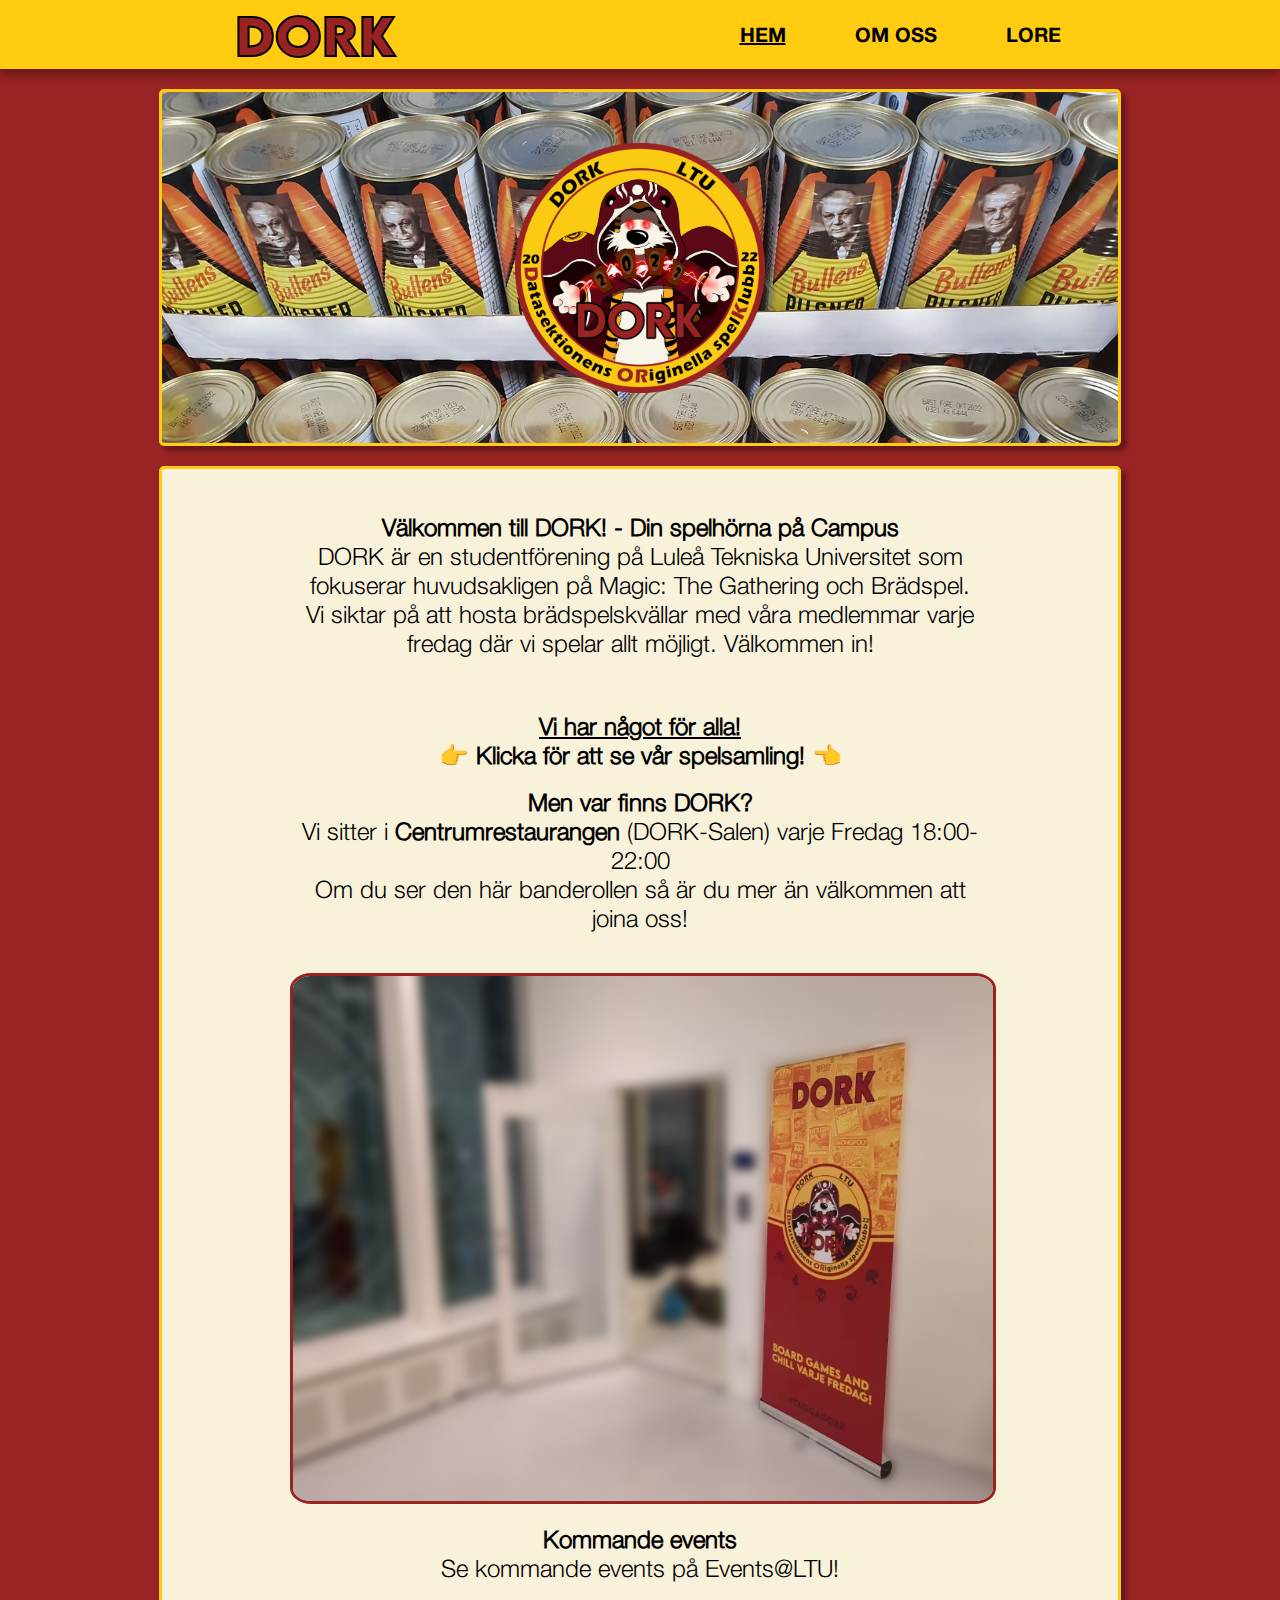
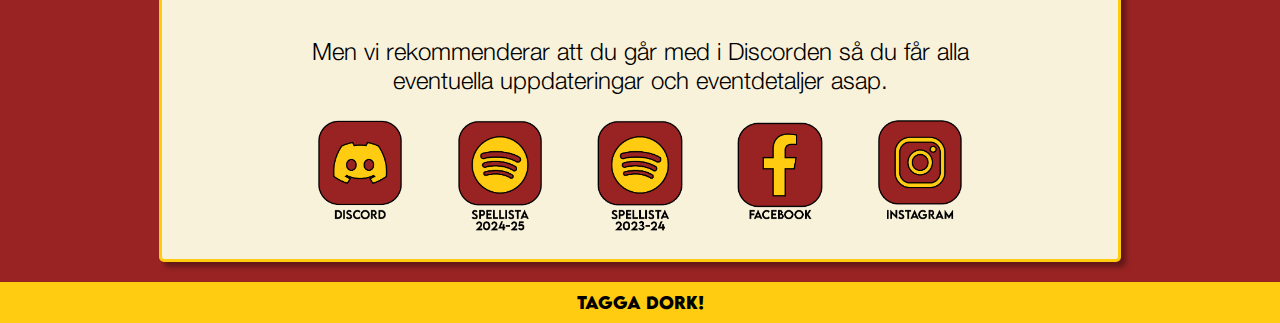
<file: index.html>
<!DOCTYPE html>
<!--Alicja was here -->
<html lang="sv">
	<head>
		<title>DORK@LTU - Din spelhörna på Campus - Home</title>
		<link rel="stylesheet" href="css/main.css">
		<link rel="icon" href="img/dork_logo_smol.png">

		<meta charset="utf-8">
		<meta name="viewport" content="width=device-width, initial-scale=1">
	</head>
	<body>
		<nav>
			<div class="grid-container">
				<a href="index.html" class="DORK">DORK</a>
				<div class="nav-links">
					<a href="index.html" class="underlined">HEM</a>
					<a href="omoss.html">OM OSS</a>
					<a href="lore.html">LORE</a>
				</div>
			</div>
		</nav>
		<header>
            <img src="img/DORK.png" class="logo">
		</header>
		
		<article>
			<div class ="intro">
				<br>
				<h1>Välkommen till DORK! - Din spelhörna på Campus</h1>
			</div>
			<p>DORK är en studentförening på Luleå Tekniska Universitet som fokuserar huvudsakligen på Magic: The Gathering och Brädspel. 
				<br>Vi siktar på att hosta brädspelskvällar med våra medlemmar varje fredag där vi spelar allt möjligt. Välkommen in!</p>
				<br>
            <!--<img src="img/welcome_image.png" class="butt">-->
				<br>
				<br>
				<!-- Jag vet inte var jag ska he denna -->
				<h2><u>Vi har något för alla!</u></h2>
                <a href="spelhyllan.html"><p><b class="blink_me">👉 Klicka för att se vår spelsamling! 👈</b></p></a>
				<br>
				<h2>Men var finns DORK?</h2>
				<p>Vi sitter i <b>Centrumrestaurangen</b> (DORK-Salen) varje Fredag 18:00-22:00</p>
				<p>Om du ser den här banderollen så är du mer än välkommen att joina oss!</p>
				<img src="img/banner_img.png" class="butt">
				<br>
				<br>
				<h2>Kommande events</h2>
				<script src="https://events.ludd.ltu.se/gancio-events.es.js"></script>
				<gancio-events baseurl="https://events.ludd.ltu.se" tags="🎲 dork" show_recurrent="true" maxlength=3 sidebar="false" theme="light"></gancio-events>
            <p><a href="https://events.ludd.ltu.se/tag/%F0%9F%8E%B2%20dork">Se kommande events på Events@LTU!</a></p>
				<br>
				<br>
				<br>
				<p>Men vi rekommenderar att du går med i Discorden så du får alla eventuella uppdateringar och eventdetaljer asap.</p>
			
				<br>
				<div class="link-grid">
					<a href="https://discord.com/invite/xb4688uUyK" target="_blank"><img src="img/discord.png"></a>
					<a href="https://open.spotify.com/playlist/0CEf6UYUq7hZjEVVs0oNCg?si=c012c18ea2f04d2a" target="_blank"><img src="img/spellista24-25.png"></a>
					<a href="https://open.spotify.com/playlist/0nV94T5d1UNz9eDwF4cXJs?si=051cf61fa7fa4be7" target="_blank"><img src="img/spellista23-24.png"></a>
					<a href="https://www.facebook.com/profile.php?id=100088080545839" target="_blank"><img src="img/facebook.png"></a>
					<a href="https://www.instagram.com/dorkltu/"  target="_blank"><img src="img/instagram.png"></a>
				</div>
		
		</article>
		<footer>
			<span>TAGGA DORK!</span>
		</footer>
	</body>
</html>
</file>
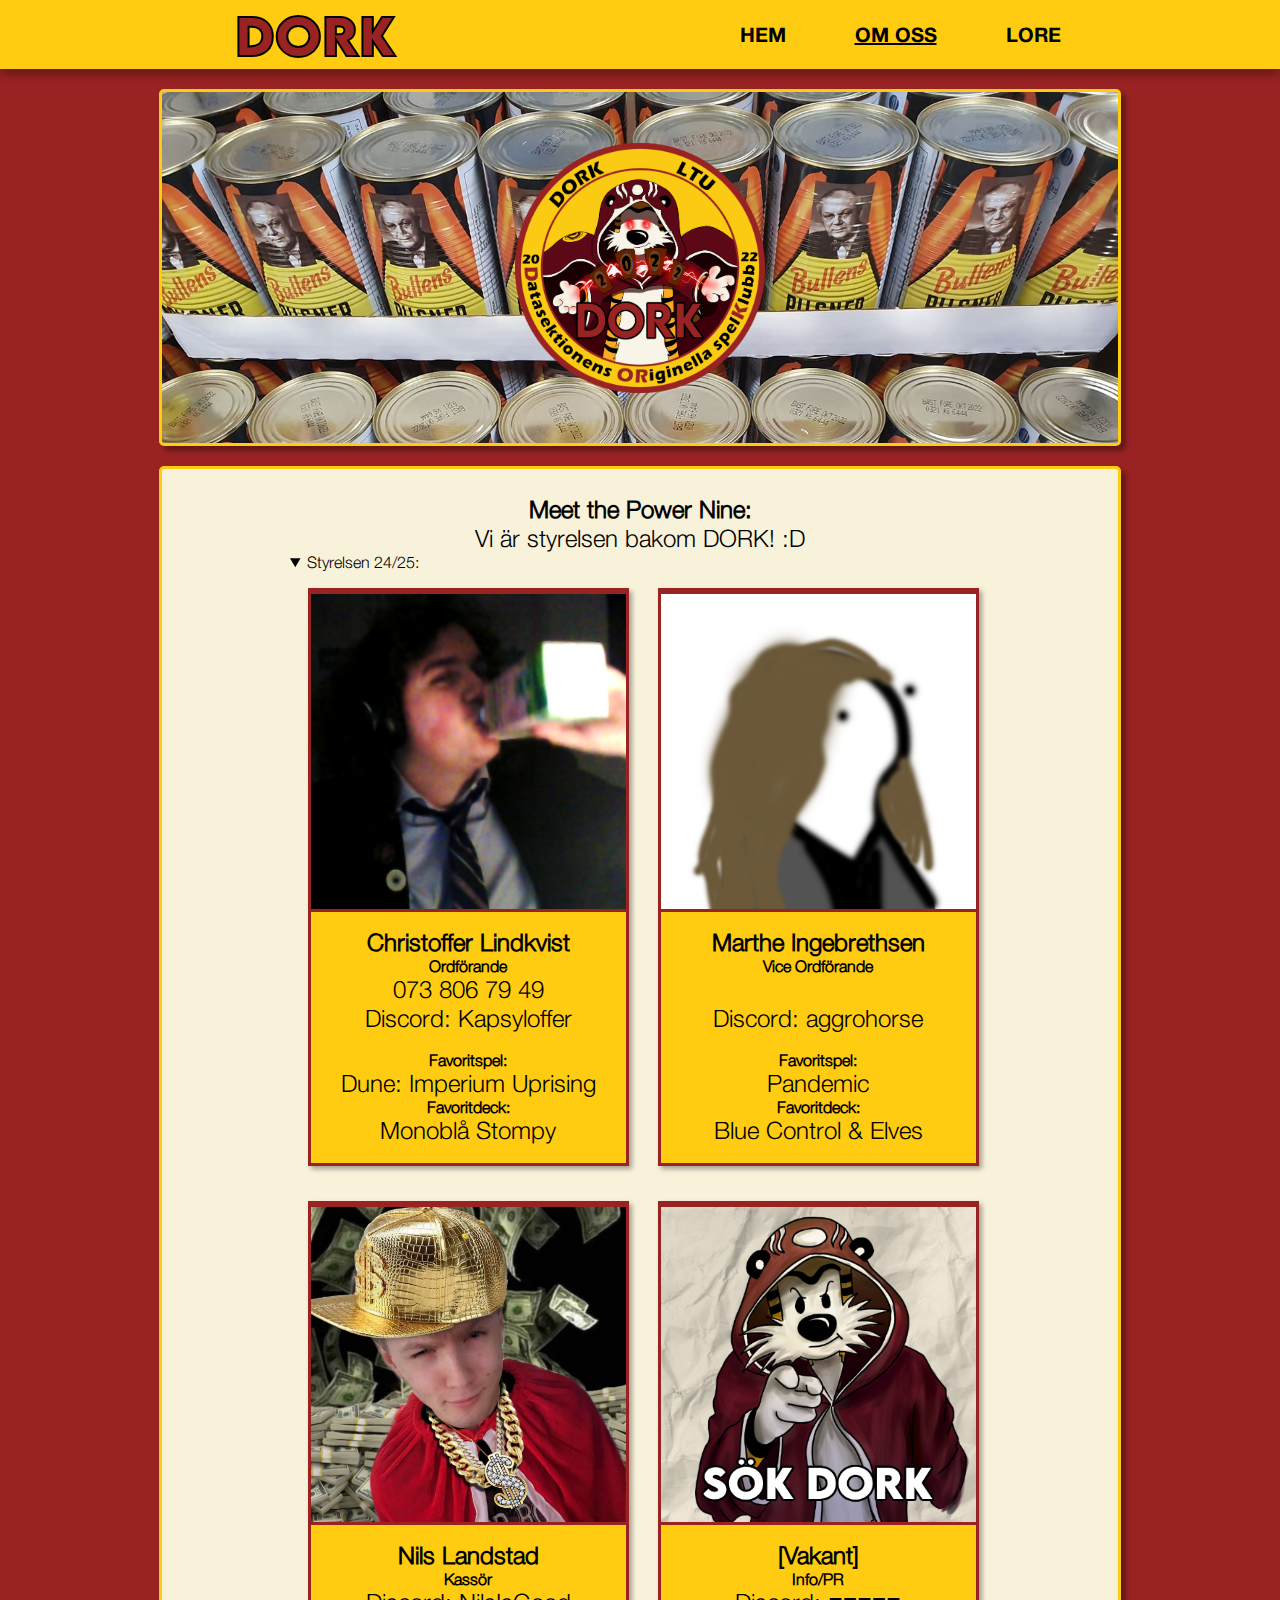
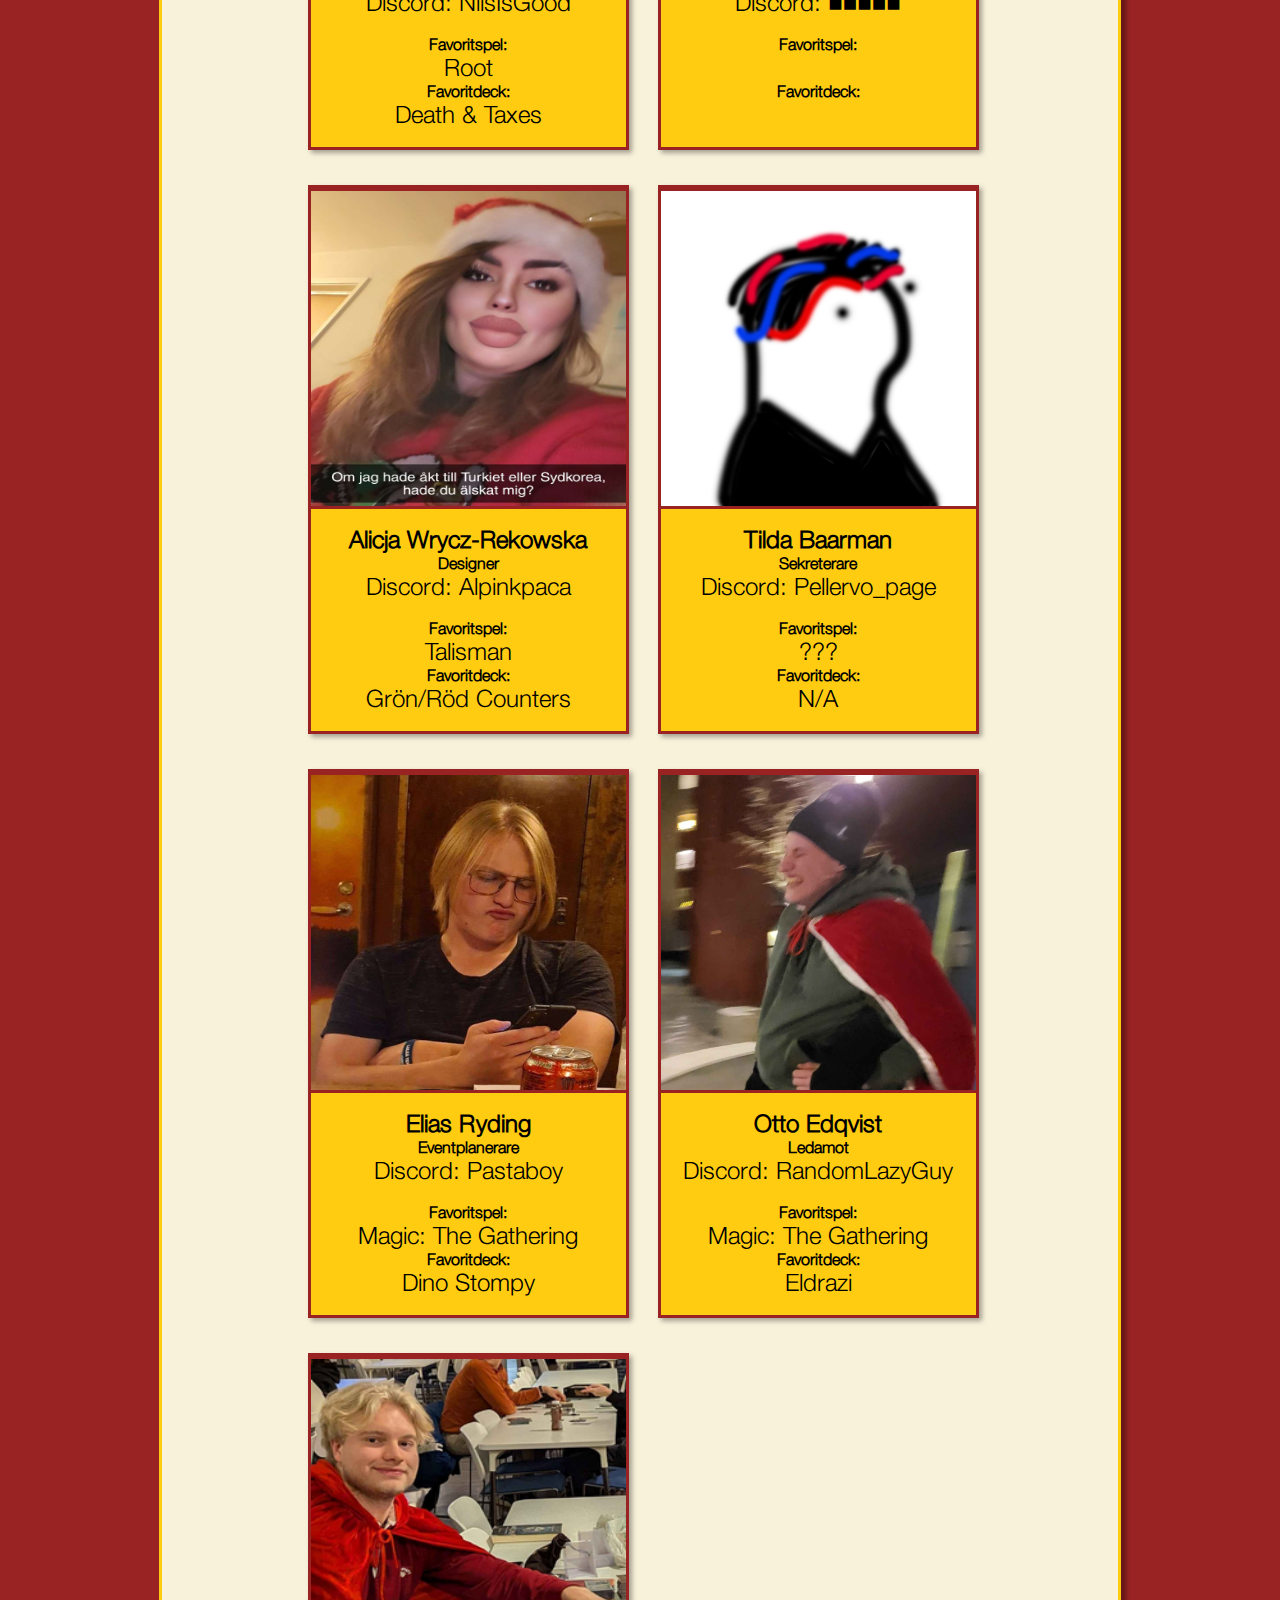
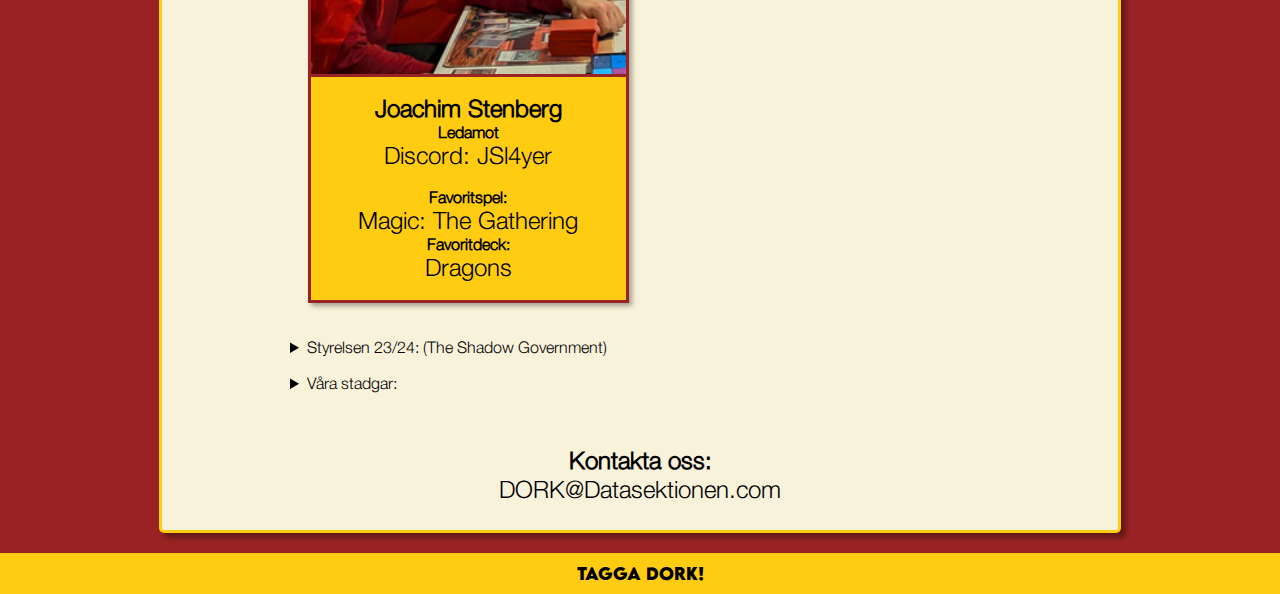
<file: omoss.html>
<!DOCTYPE html>
<html lang="sv">
	<head>
		<title>DORK@LTU - About</title>
		<link rel="stylesheet" href="css/main.css">
		<link rel="icon" href="img/dork_logo_smol.png">

		<meta charset="utf-8">
		<meta name="viewport" content="width=device-width, initial-scale=1">
	</head>
	<body>
		<nav>
			<div class="grid-container">
				<a href="index.html" class="DORK">DORK</a>
				<div class="nav-links">
					<a href="index.html">HEM</a>
					<a href="omoss.html" class="underlined">OM OSS</a>
					<a href="lore.html">LORE</a>
				</div>
			</div>
		</nav>
		<header>
            <img src="img/DORK.png" class="logo">
		</header>
		<article>
			<h2>Meet the Power Nine:</h2>
			<p>Vi är styrelsen bakom DORK! :D</p>
			<details open>
				<summary>Styrelsen 24/25:</summary>
				<div class="styrelsecontainer">
					<div class="styrelse">
						<img src="img/Styrelsen/christoffer.png">
						<h3>Christoffer Lindkvist</h3>
						<b>Ordförande</b>
						<p>073 806 79 49</p>
						<p>Discord: Kapsyloffer</p>
						<br>
						<b>Favoritspel: </b><p>Dune: Imperium Uprising</p>
						<b>Favoritdeck: </b><p>Monoblå Stompy</p>
						<br>
					</div>
					<div class="styrelse">
						<img src="img/Styrelsen/marthe_placeholder.png">
						<h3>Marthe Ingebrethsen</h3>
						<b>Vice Ordförande</b>
						<p>&nbsp;</p>
						<p>Discord: aggrohorse</p>
						<br>
						<b>Favoritspel: </b><p>Pandemic</p>
						<b>Favoritdeck: </b><p>Blue Control & Elves</p>
						<br>
					</div>
					<div class="styrelse">
						<img src="img/Styrelsen/Nils.jpg">
						<h3>Nils Landstad</h3>
						<b>Kassör</b>
						<p></p>
						<p>Discord: NilsIsGood</p>
						<br>
						<b>Favoritspel: </b><p>Root</p>
						<b>Favoritdeck: </b><p>Death & Taxes</p>
						<br>
					</div>
					<div class="styrelse">
						<img src="img/Styrelsen/vacant.png">
						<h3>[Vakant]</h3>
						<b>Info/PR</b>
						<p></p>
						<p>Discord: ■■■■■</p>
						<br>
						<b>Favoritspel: </b><p>&nbsp;</p>
						<b>Favoritdeck: </b><p>&nbsp;</p>
						<br>
					</div>
					<div class="styrelse">
						<img src="img/Styrelsen/alicja.png">
						<h3>Alicja Wrycz-Rekowska</h3>
						<b>Designer</b>
						<p></p>
						<p>Discord: Alpinkpaca</p>
						<br>
						<b>Favoritspel: </b><p>Talisman</p>
						<b>Favoritdeck: </b><p>Grön/Röd Counters</p>
						<br>
					</div>
					<div class="styrelse">
						<img src="img/Styrelsen/tilda_placeholder.png">
						<h3>Tilda Baarman</h3>
						<b>Sekreterare</b>
						<p></p>
						<p>Discord: Pellervo_page</p>
						<br>
						<b>Favoritspel: </b><p>???</p>
						<b>Favoritdeck: </b><p>N/A</p>
						<br>
					</div>
					<div class="styrelse">
						<img src="img/Styrelsen/elias.jpg">
						<h3>Elias Ryding</h3>
						<b>Eventplanerare</b>
						<p></p>
						<p>Discord: Pastaboy</p>
						<br>
						<b>Favoritspel: </b><p>Magic: The Gathering</p>
						<b>Favoritdeck: </b><p>Dino Stompy</p>
						<br>
					</div>
					<div class="styrelse">
						<img src="img/Styrelsen/Otto.png">
						<h3>Otto Edqvist</h3>
						<b>Ledamot</b>
						<p></p>
						<p>Discord: RandomLazyGuy</p>
						<br>
						<b>Favoritspel: </b><p>Magic: The Gathering</p>
						<b>Favoritdeck: </b><p>Eldrazi</p>
						<br>
				</div>
                    <div class="styrelse">
                        <img src="img/Styrelsen/joachim.png">
                        <h3>Joachim Stenberg</h3>
                        <b>Ledamot</b>
                        <p></p>
                        <p>Discord: JSl4yer</p>
                        <br>
                        <b>Favoritspel: </b><p>Magic: The Gathering</p>
                        <b>Favoritdeck: </b><p>Dragons</p>
                        <br>
				</div>

			</div>
			</details>
			<br>
			<details>
			<summary>Styrelsen 23/24: (The Shadow Government)</summary>
				<div class="styrelsecontainer">
					<div class="styrelse">
						<img src="img/Styrelsen/kyle.png">
						<h3>Kyle Drysdale</h3>
						<b>Ordförande</b>
						<p></p>
						<br>
						<b>Favoritspel: </b><p>Carcassonne</p>
						<b>Favoritdeck: </b><p>Esper Zombies</p>
						<br>
					</div>
					<div class="styrelse">
						<img src="img/Styrelsen/christoffer.png">
						<h3>Christoffer Lindkvist</h3>
						<b>Vice Ordförande</b>
						<p></p>
						<br>
						<b>Favoritspel: </b><p>Hive & SHOBU</p>
						<b>Favoritdeck: </b><p>Green Stompy</p>
						<br>
					</div>
					<div class="styrelse">
						<img src="img/Styrelsen/Isak.png">
						<h3>Isak Öman</h3>
						<b>Kassör</b>
						<p></p>
						<br>
						<b>Favoritspel: </b><p>Fuck the Dealer</p>
						<b>Favoritdeck: </b><p>Krenko Goblins</p>
						<br>
					</div>
					<div class="styrelse">
						<img src="img/Styrelsen/rasmus.jpg">
						<h3>Rasmus Vidgren</h3>
						<b>Eventplanerare</b>
						<p></p>
						<br>
						<b>Favoritspel: </b><p>Wingspan</p>
						<b>Favoritdeck: </b><p>Ur-Dragon Tribal</p>
						<br>
					</div>
				</div>
			</details>
			<br>
			<details>
				<summary>Våra stadgar:</summary>
				<a href="https://docs.google.com/document/d/1_aVcOFIbP8irqPy3EuryAagquiEHU02j6DB98ZmUdqM/edit?usp=sharing" target="_blank">Stadgar</a>
			</details>
			<br>
			<br>
			<br>
			<h2>Kontakta oss:</h2>
			<p><a href="mailto:DORK@Datasektionen.com">DORK@Datasektionen.com</a></p>
		</article>
		<footer>
			<span>TAGGA DORK!</span>
		</footer>
	</body>
</html>
</file>
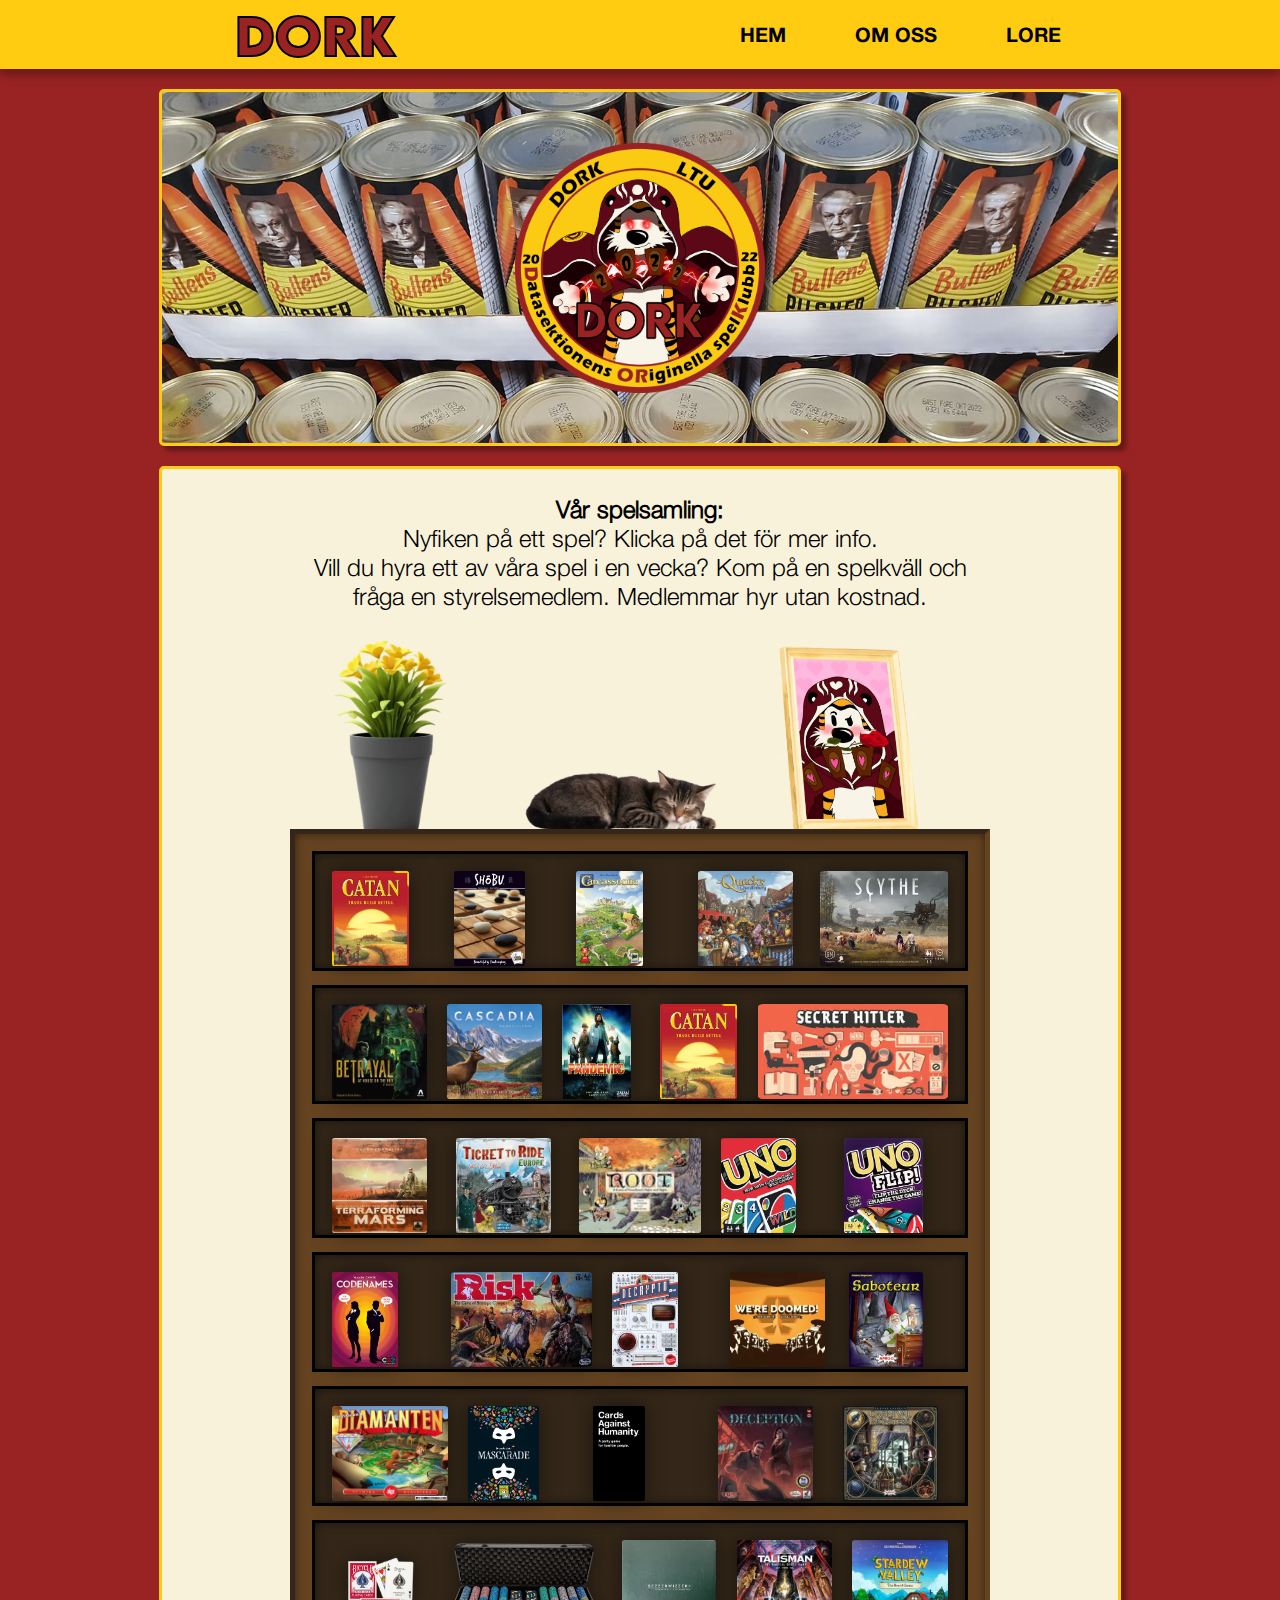
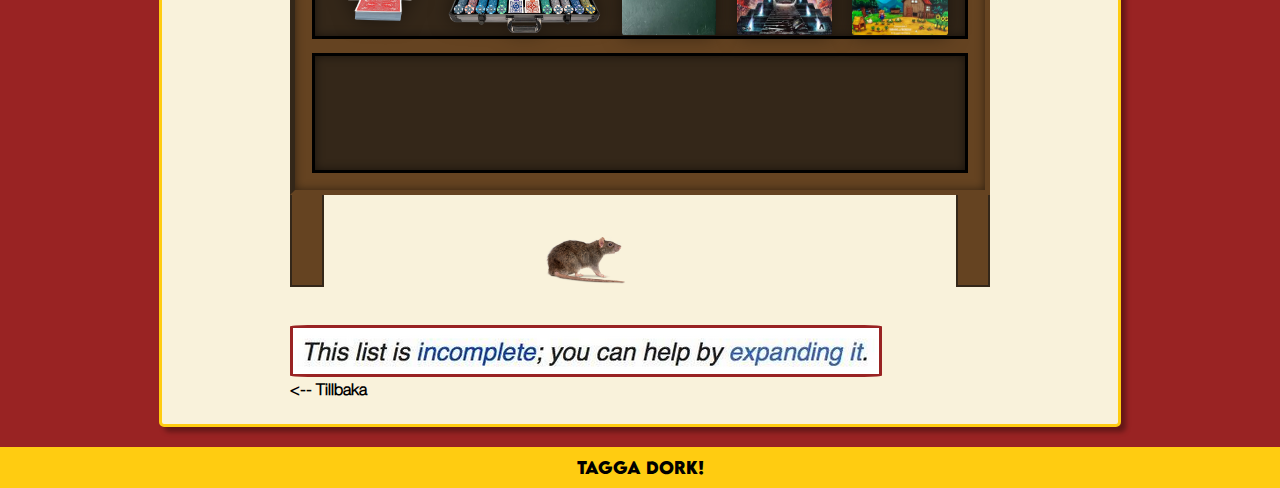
<file: spelhyllan.html>
<!DOCTYPE html>
<html>
	<head>
		<title>DORK@LTU - About</title>
		<link rel="stylesheet" href="css/main.css">
		<link rel="icon" href="img/dork_logo_smol.png">

        <meta charset="utf-8">
        <meta name="viewport" content="width=device-width, initial-scale=1">
	</head>
	<body>
		<nav>
			<div class="grid-container">
				<a href="index.html" class="DORK">DORK</a>
				<div class="nav-links">
					<a href="index.html">HEM</a>
					<a href="omoss.html">OM OSS</a>
					<a href="lore.html">LORE</a>
				</div>
			</div>
		</nav>
		<header>
            <img src="img/DORK.png" class="logo">
		</header>
		<article>
			<h2>Vår spelsamling:</h2>
            <p>Nyfiken på ett spel? Klicka på det för mer info.</p>
            <p>Vill du hyra ett av våra spel i en vecka? Kom på en spelkväll och fråga en styrelsemedlem. Medlemmar hyr utan kostnad.</p>
            <br>
            <div class="top-of-shelf">
                <div class="decor"><img src="img/spel/Decor/Flower.webp"></div>
                <div class="decor"><img src="img/spel/Decor/kittykitty.webp" title="Z z z"></div>
                <div class="decor"><img src="img/spel/Decor/tavla.webp"></div>
            </div>
            <div class="bookshelf">
                <div class="row">
                    <div class="game">
                        <a href="https://boardgamegeek.com/boardgame/13/catan" target="_blank"  title="CATAN"><img src="img/spel/CATAN.webp"></a>
                    </div>
                    <div class="game">
                        <a href="https://boardgamegeek.com/boardgame/272380/shobu" target="_blank" title="SHŌBU"><img src="img/spel/SHOBU.webp"></a>
                    </div>
                    <div class="game">
                        <a href="https://boardgamegeek.com/boardgame/822/carcassonne" target="_blank" title="Carcassonne"><img src="img/spel/carcassonne.webp"></a>
                    </div>
                    <div class="game">
                        <a href="https://boardgamegeek.com/boardgame/244521/the-quacks-of-quedlinburg" target="_blank" title="Kvacksalvare"><img src="img/spel/Kvacksalvare.webp"></a>
                    </div>
                    <div class="game">
                        <a href="https://boardgamegeek.com/boardgame/169786/scythe" target="_blank" title="Scythe"><img src="img/spel/Scythe.webp"></a>
                    </div>
                </div>
                <div class="row">
                    <div class="game">
                        <a href="https://boardgamegeek.com/boardgame/10547/betrayal-at-house-on-the-hill" target="_blank" title="Betrayal at the House on the Hill"><img src="img/spel/Betrayal.webp"></a>
                    </div>
                    <div class="game">
                        <a href="https://boardgamegeek.com/boardgame/295947/cascadia" target="_blank" title="Cascadia"><img src="img/spel/Cascadia.webp"></a>
                    </div>
                    <div class="game">
                        <a href="https://boardgamegeek.com/boardgame/30549/pandemic" target="_blank" title="Pandemic"><img src="img/spel/Pandemic.webp"></a>
                    </div>
                    <div class="game">
                        <a href="https://boardgamegeek.com/boardgame/13/catan" target="_blank"  title="CATAN (Vi har 2!)"><img src="img/spel/CATAN.webp"></a>
                    </div>
                    <div class="game">
                        <a href="https://boardgamegeek.com/boardgame/188834/secret-hitler" target="_blank" title="Secret Hitler"><img src="img/spel/Secret.webp"></a>
                    </div>
                </div>
               <div class="row">
                    <div class="game">
                        <a href="https://boardgamegeek.com/boardgame/167791/terraforming-mars" target="_blank" title="Terraforming Mars + Prelude"><img src="img/spel/Terraforming.webp"></a>
                    </div>
                    <div class="game">
                        <a href="https://boardgamegeek.com/boardgame/14996/ticket-to-ride-europe" target="_blank" title="Ticket to Ride: Europe"><img src="img/spel/Ticket.webp"></a>
                    </div>
                    <div class="game">
                        <a href="https://boardgamegeek.com/boardgame/237182/root" target="_blank" title="ROOT + The Underworld Expansion"><img src="img/spel/Root.webp"></a>
                    </div>
                    <div class="game">
                        <a href="https://boardgamegeek.com/boardgame/2223/uno" target="_blank" title="UNO"><img src="img/spel/Uno.webp"></a>
                    </div>
                    <div class="game">
                        <a href="https://boardgamegeek.com/boardgame/271460/uno-flip" target="_blank" title="UNO: Flip"><img src="img/spel/Uno_flip.webp"></a>
                    </div>
                </div>
                <div class="row">
                    <div class="game">
                        <a href="https://boardgamegeek.com/boardgame/178900/codenames" target="_blank" title="Codenames"><img src="img/spel/Codenames.webp"></a>
                    </div>
                    <div class="game">
                        <a href="https://boardgamegeek.com/boardgame/181/risk" target="_blank" title="Risk"><img src="img/spel/Risk.webp"></a>
                    </div>
                    <div class="game">
                        <a href="https://boardgamegeek.com/boardgame/225694/decrypto" target="_blank" title="Decrypto"><img src="img/spel/Decrypto.webp"></a>
                    </div>
                    <div class="game">
                        <a href="https://boardgamegeek.com/boardgame/264806/were-doomed" target="_blank" title="WE'RE DOOMED"><img src="img/spel/DOOMED.webp"></a>
                    </div>
                    <div class="game">
                        <a href="https://boardgamegeek.com/boardgame/9220/saboteur" target="_blank" title="Saboteur"><img src="img/spel/Saboteur.webp"></a>
                    </div>
                </div>
              <div class="row">
                    <div class="game">
                        <a href="https://boardgamegeek.com/boardgame/5130/afrikan-tahti" target="_blank" title="Den försvunna Diamanten"><img src="img/spel/Diamanten.jpg"></a>
                    </div>
                    <div class="game">
                        <a href="https://boardgamegeek.com/boardgame/356907/mascarade-second-edition" target="_blank" title="Mascarade"><img src="img/spel/Mascarade.webp"></a>
                    </div>
                    <div class="game">
                        <a href="https://boardgamegeek.com/boardgame/50381/cards-against-humanity" target="_blank" title="Cards Against Humanity"><img src="img/spel/CardsAH.webp"></a>
                    </div>
                    <div class="game">
                        <a href="https://boardgamegeek.com/boardgame/156129/deception-murder-in-hong-kong" target="_blank" title="Deception: Murder in Hong Kong + Undercover Allies"><img src="img/spel/deception.webp"></a>
                    </div>
                    <div class="game">
                        <a href="https://boardgamegeek.com/boardgame/231484/carnival-of-monsters" target="_blank" title="Carnival of Monsters"><img src="img/spel/Carnival.webp"></a>
                    </div>
                </div>
                <div class="row">
                    <div class="game">
                        <a href="https://boardgamegeek.com/boardgame/21804/traditional-card-games" target="_blank" title="Spelkort (8x)"><img src="img/spel/Spelkort.webp"/></a>
                    </div>
                    <div class="game">
                        <a href="https://boardgamegeek.com/boardgame/1115/poker" target="_blank" title="Poker set"><img src="img/spel/Poker.webp"></a>
                    </div>
                    <div class="game">
                        <a href="https://boardgamegeek.com/boardgame/32441/bezzerwizzer" target="_blank" title="Bezzerwizzer"><img src="img/spel/Bezzerwizzer.webp"></a>
                    </div>
                    <div class="game">
                        <a href="https://boardgamegeek.com/boardgame/415550/talisman-the-magical-quest-game-5th-edition" target="_blank" title="Talisman 5th ed"><img src="img/spel/talisman.webp"></a>
                    </div>
                    <div class="game">
                        <a href="https://boardgamegeek.com/boardgame/332290/stardew-valley-the-board-game" target="_blank" title="Stardew Valley: The Boardgame"><img src="img/spel/Stardew.webp"></a>
                    </div>

                </div>
                <div class="row">
                    <div class="game">
                        <a href="" target="_blank" title=""></a>
                    </div>
                    <div class="game">
                        <a href="" target="_blank" title=""></a>
                    </div>
                    <div class="game">
                        <a href="" target="_blank" title=""></a>
                    </div>
                    <div class="game">
                        <a href="" target="_blank" title=""></a>
                    </div>
                    <div class="game">
                        <a href="" target="_blank" title=""></a>
                    </div>
                 </div>
            </div>
            <div class="bottom-of-shelf">
                <div class="feet"></div>
                <div></div>
                <div><img src="img/spel/Decor/rat.png" title="OH SHIT, A RAT!" id="Alicja"></div>
                <div></div>
                <div></div>
                <div class="feet"></div>
            </div>
            <img src="img/incomplete.png" title="Bli medlem plz">
            <br>
            <a href="index.html"><b>&lt;-- Tillbaka</b></a>
		</article>
		<footer>
			<span>TAGGA DORK!</span>
		</footer>
	</body>
</decor>
</file>
<file: css/main.css>
@font-face {
	font-family: LemonMilk;
	src: url("../fonts/LEMONMILK-Regular.otf");
}

@font-face {
	font-family: LemonMilkBold;
	src: url("../fonts/LEMONMILK-Bold.otf");
}

@font-face {
	font-family: HelveticaNeueMedium;
	src: url("../fonts/HelveticaNeue-Medium.otf");
}

@font-face {
	font-family: HelveticaNeueBold;
	src: url("../fonts/HelveticaNeue-Bold.otf");
}

@font-face {
	font-family: HelveticaNeueLight;
	src: url("../fonts/HelveticaNeue-Light.otf");
}

/*FÄRGER*/
* {
	padding: 0;
	margin: 0;
}

html {
	background-color: #992323;
}

header, article, footer, nav { /*Själva elementen med text*/
	background-color: #f9f2db;
	border: 3px solid #ffcc11;
}

.nav-links a, .nav-links a:visited, article a, article a:visited { /*LÄNKAR*/
	font-family: HelveticaNeueBold;
	color: black;
	text-decoration: none;
}

.nav-links a:hover, article a:hover { 
	color: red;
}


* { /*Gäller samtliga element*/
	font-family: HelveticaNeueLight;
	font-size: 1em;
}

.imgdiv {
	display: flex;
	justify-content: space-around;
	
}

h1, h2, h3, .toptext {
	text-align: center;
	font-size: 1.5em;
}

p {
	font-size: 1.5em;
}

article {
	min-height: 40vh;
	width: 700px;
	padding: 2% 10%;
	align-content: center;
}

article img {
	border: 3px solid #992323;
}

header {
	padding: 2% 10%;
	width: 700px;
	margin: auto;
}

header, article, footer, nav {
	margin: 20px auto;
	border-radius: 5px;
	box-shadow: 5px 5px 5px rgb(0 0 0 / 35%);
}

nav, footer {
	width: 100%;
	display: flex;
	justify-content: space-around;
	margin: 0 auto;
	font-size: 1em;
	
}

nav {
	background-color: #ffcc11;
	border-radius: 0px;
	border: 0px;
	margin: 0;
	box-shadow: 0px 5px 10px rgb(0 0 0 / 35%);
}

.nav-links a {
	padding: 22px 0;
}

footer {
	background-color: #ffcc11;
	border-radius: 0px;
	border: 0px;
	margin: 0;
	padding: 0.8% 0;
}

footer span {
	font-family: LemonMilkBold;
}

.styrelsecontainer {
	display: grid;
	grid-template-columns: 1fr 1fr;
}

.styrelse {
	border: 3px solid #992323;
	background-color: #ffcc11;
	width: 90%;
	display: grid;
	justify-content: center;
	margin: 5%;
	box-shadow: 3px 3px 5px rgb(0 0 0 / 35%);
	
}

.styrelse h3, .styrelse img, p, b, span, i {
	text-align: center;
	margin: 0;
}

.styrelse img {
	border-bottom: 3px solid #992323;
}

i {
	width: 100%;
}

img { /*Gäller samtliga bilder*/
	border-radius: 3%;
	margin-top: 40px;
}


.butt {
	width: 100%;
}

.styrelse img {
	height: 315px;
	width: auto;
	aspect-ratio: 1/1;
	margin-bottom: 5%;
	border-radius: 0%;
}


header {
    background-image: url("../img/bullens.jpg");
    height: 40vh;
    max-height: 300px;
    background-size: cover; /* Make background responsive */
    text-align: center;
    display: flex; /* Use flexbox */
    justify-content: center; /* Horizontally center the logo */
    align-items: center; /* Vertically center the logo */
    position: relative;
}


.logo {
    width: 90%; /* Set width relative to parent container */
    max-width: 250px; /* Limit maximum size for large screens */
    height: auto; /* Maintain aspect ratio */
    margin: 0; /* Remove margin */
}

.logo:hover {
    width: 95%;
    max-width: 260px;
}


.intro {
	align-content: center;
}

summary:hover {
	cursor: pointer;
}

.lore_img {
	width: 100%;
}

marquee {
	font-family: HelveticaNeueMedium;
	color: #992323;
	text-shadow: 1px 1px 1px rgb(0 0 0 / 35%);
	font-size: 20px;
}

.DORK {
	font-family: LemonMilkBold;
	color: #992323;
	-webkit-text-stroke: 2px black;
	margin-top: 2px;
	font-size: 50px;
}

.DORK a {
	padding: 0;
	margin: 0;
	color: #992323;
}

article a {
	font-family: HelveticaNeueLight;
	align-content: center;
}

/*GRIDS*/
nav{
	display: flex;
	justify-content: center;
}

.grid-container {
	width: 1170px;	
	display: grid;
	grid-template-columns: repeat(9	, 1fr);
}

.nav-links {
	grid-area: 1 / 6 / 2 / 9;
	display: flex;
	justify-content: space-around;
}

.nav-links a {
	font-size: 20px;
}

.DORK {
	grid-area: 1 / 1 / 2 / 5;
	display: flex;
	justify-content: center;
	text-decoration: none;
}

.DORK a {
	padding: 0;
	color:#992323;
}


.link-grid {
	display: grid;
	grid-template-columns: repeat(5, 1fr);
	align-content: center;
}

.link-grid a {
	display: flex;
	justify-content: center;
	align-items: center;
	width: 100%; /* Ensure the link takes up the entire grid cell */
}

.link-grid img {
	height: 120px;
	width: auto;
	border: none;
	margin: auto;
}

.link-grid img:hover {
	filter: drop-shadow(1px 1px 1px rgb(0, 0, 0, 40%));
	cursor: pointer;
}

.nav-links a.underlined {
	text-decoration: underline;
}

/*Mobile experience*/
@media (pointer:none), (pointer:coarse) {
	
.DORK {
	grid-area: 2 / 1 / 1 / 4;
	}

	nav, footer {
		height: 20vw;
		align-items: center;
	}

	.nav-links {
		grid-area: 1 / 5 / 2 / 9;
		display: flex;
		justify-content: space-between;
		align-items: center;
	}

    .nav.links a {
        display: flex;
        justify-content: center;
        align-items: center;
        position: relative;
    }


	.nav-links a, footer span {
		font-size: 40px;
	}

	.DORK {
		font-size: 85px;
	}	

	article {
		min-height: 60vh;
	}
}

.bookshelf {
    gap: 100px;
    background-color: #654321;
    box-shadow: inset 0 0 10px rgba(0, 0, 0, 0.5);
}

.bookshelf .row {
   display: grid;
   grid-template-columns: repeat(5, 1fr);
   margin: 20px;
   height: 100px;
   outline: 3px #000 solid;
   padding: 1%;
   background-color: #342719;
   box-shadow: inset 0 0 10px rgba(0, 0, 0, 0.5); 
}


.bookshelf {
    border-top:5px solid #342719;
    border-bottom:5px solid #654321;
    border-left:5px solid #342719;
    border-right:5px solid #654321;
}

.bookshelf .game, .bookshelf .decor {
    margin: 10px;
    filter: drop-shadow(0 0 10px rgba(0, 0, 0, 0.5));
}

.bookshelf .game:hover {
  filter: drop-shadow(5px 5px 15px white) 
          drop-shadow(-5px -5px 15px white);
}

#ratSpeech {
  position: relative;
  display: inline-block;
  margin-left: 16px;
  padding: 16px;
  border: 1px solid #000000;
  border-radius: 12px;
  background-color: #ffffff;
  text-align: left;
  font-size: 16px;
  font-weight: 400;
  line-height: 1.5;
  color: #000000;
}

#ratSpeech::before {
  content: "";
  position: absolute;
  top: 50%;
  left: 0;
  border-style: solid;
  border-width: 0 16px 16px 0;
  border-color: transparent #000000 transparent transparent;
  translate: -100% -50%;
  transform: skew(0, -10deg);
  transform-origin: right;
}

#ratSpeech::after {
  content: "";
  position: absolute;
  top: 50%;
  left: 0;
  border-style: solid;
  border-width: 0 13.6px 13.6px 0;
  border-color: transparent #ffffff transparent transparent;
  translate: -100% calc(-50% - 0.2px);
  transform: skew(0, -10deg);
  transform-origin: right;
}


.game img, .decor img {
    height: 95px;
    margin: 0;
    border: unset;
}

.top-of-shelf {
	display: grid;
	grid-template-columns: repeat(3, 1fr);
	height: 90px;
 }

.top-of-shelf .decor img {
	height: 200px;
}

.top-of-shelf {
	height: 200px;
}

.bottom-of-shelf {
	display: flex;
	justify-content: space-between;
	height: 90px;
 }

 .feet {
	height: 90px;
	width: 30px;
    background-color: #654321;
    border: 2px solid #342719;
    border-top: unset;
 }
 
 .bottom-of-shelf img {
height: 50px;
border: unset;
 }

 .blink_me {
     animation: blinker 1s linear infinite;
     }

     @keyframes blinker {
     45%, 55% {
         color:red;
     }
 }

@media (max-width: 900px) {
    body {
       /* background-color: lightblue; */
    }

    header, footer, nav {
        width: 100%;
        margin: auto;
        padding: 0;
    }
    
    header {
        margin: 10px auto;
        width: 90%;
        padding: 2%;
    }

    article {
        width: 90%;
        padding: 2%;
    }

    .nav-links a, .nav-links a:visited, article a, article a:visited {
        font-size: 3vw;
        padding: 3vw;
        margin-right: 2vw;
    }

    .DORK {
        font-size: 10vw;
    }

    .styrelsecontainer {
        width: 60vw;
    }

    .styrelse {
        width: 40vw;
        margin: 2vw;
    }

    .styrelse img { 
        height: 40vw;
        width: auto;
        aspect-ratio: 1/1;
    }

    .bookshelf {
        gap: 10px;
        background-color: #654321;
        box-shadow: inset 0 0 10px rgba(0, 0, 0, 0.5);
    }

    .bookshelf .row {
       display: grid;
       grid-template-columns: repeat(5, 1fr);
       margin: 20px;
    }


    .bookshelf {
        border-top:5px solid #342719;
        border-bottom:5px solid #654321;
        border-left:5px solid #342719;
        border-right:5px solid #654321;
    }

    .row .game img, .row .decor img {
        margin: 0;
        width: 9vw;
        max-height: 100%;
        border: unset;
        aspect-ratio: auto;
        margin: 0;
        padding: 0;
    }

    .decor img a, .game img a {
        padding: 0;
    }


    .bookshelf .game, .bookshelf .decor {
        filter: drop-shadow(0 0 10px rgba(0, 0, 0, 0.5));
    }

    .bookshelf .game:hover {
      filter: drop-shadow(5px 5px 15px white) 
              drop-shadow(-5px -5px 15px white);
    }

    .link-grid a {
        padding: 0px;
    }

    .link-grid img {
       height: 15vw; 
    }
}
</file>
